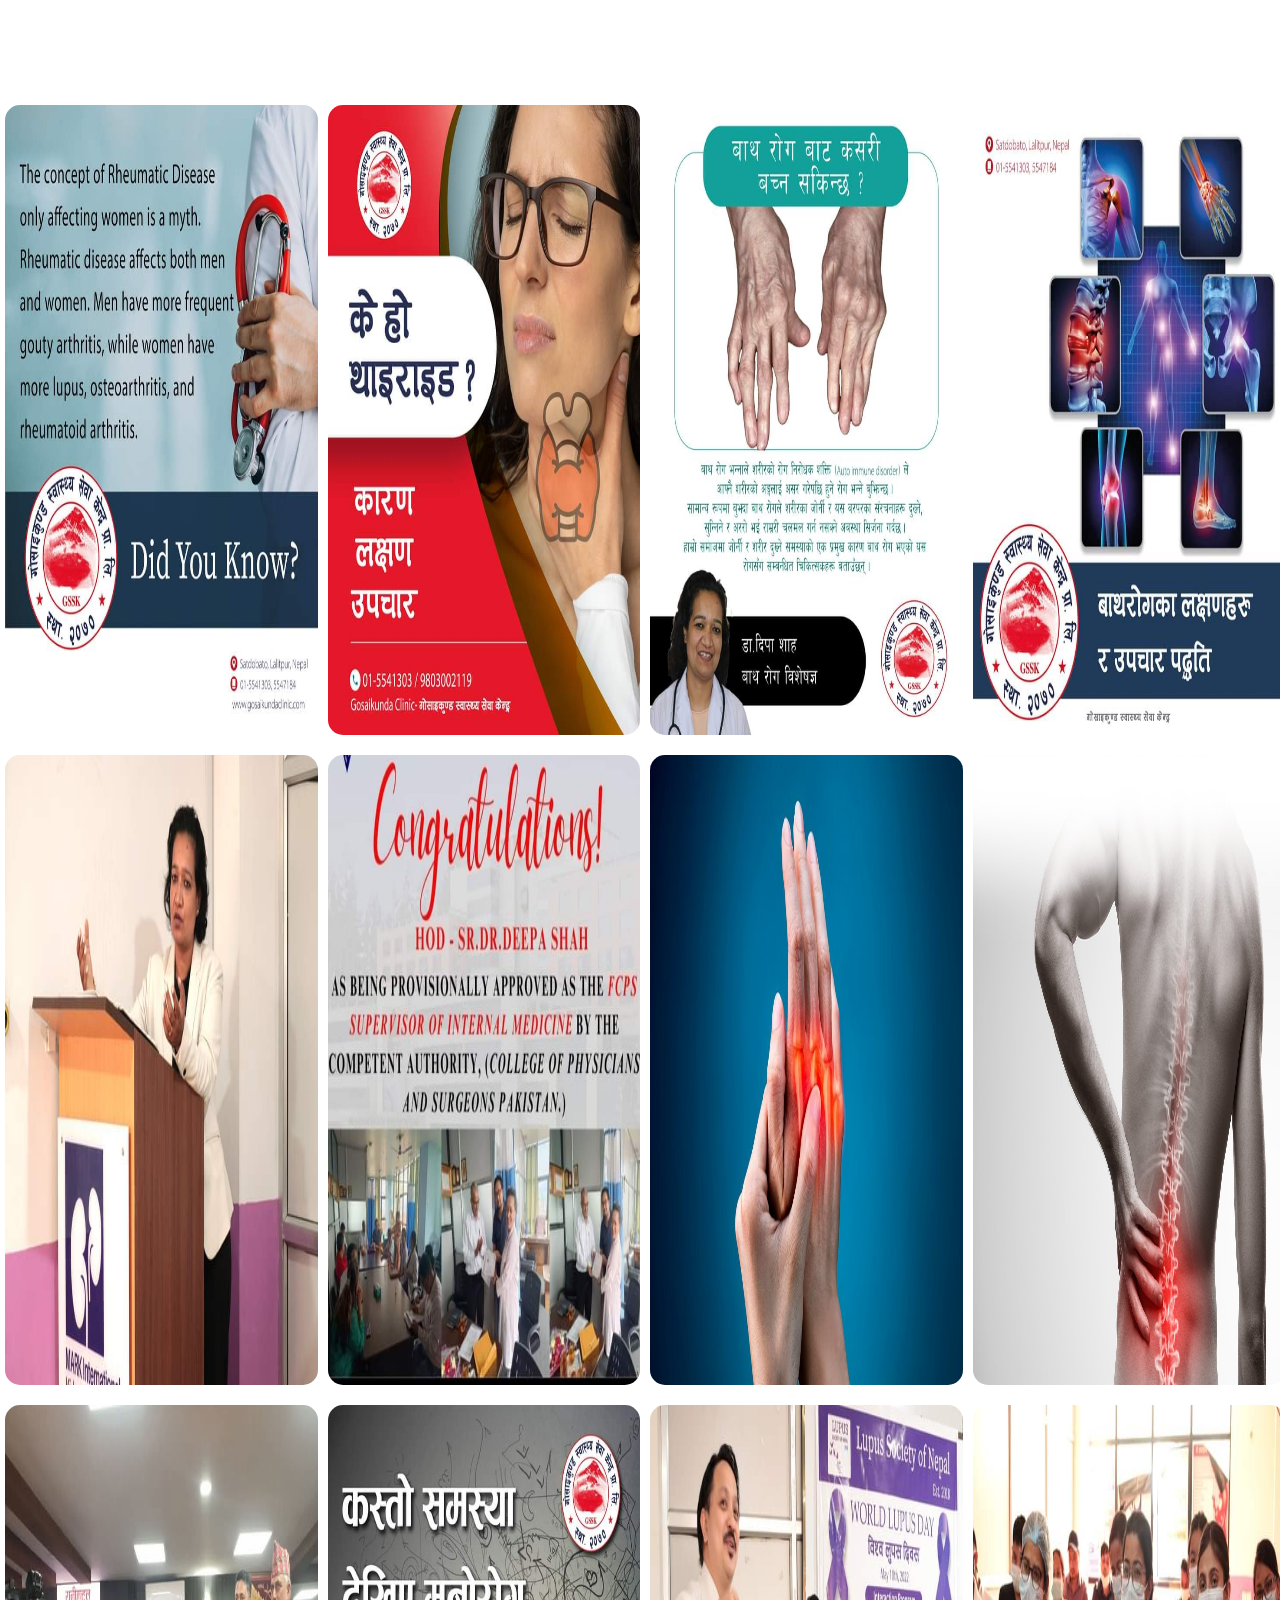
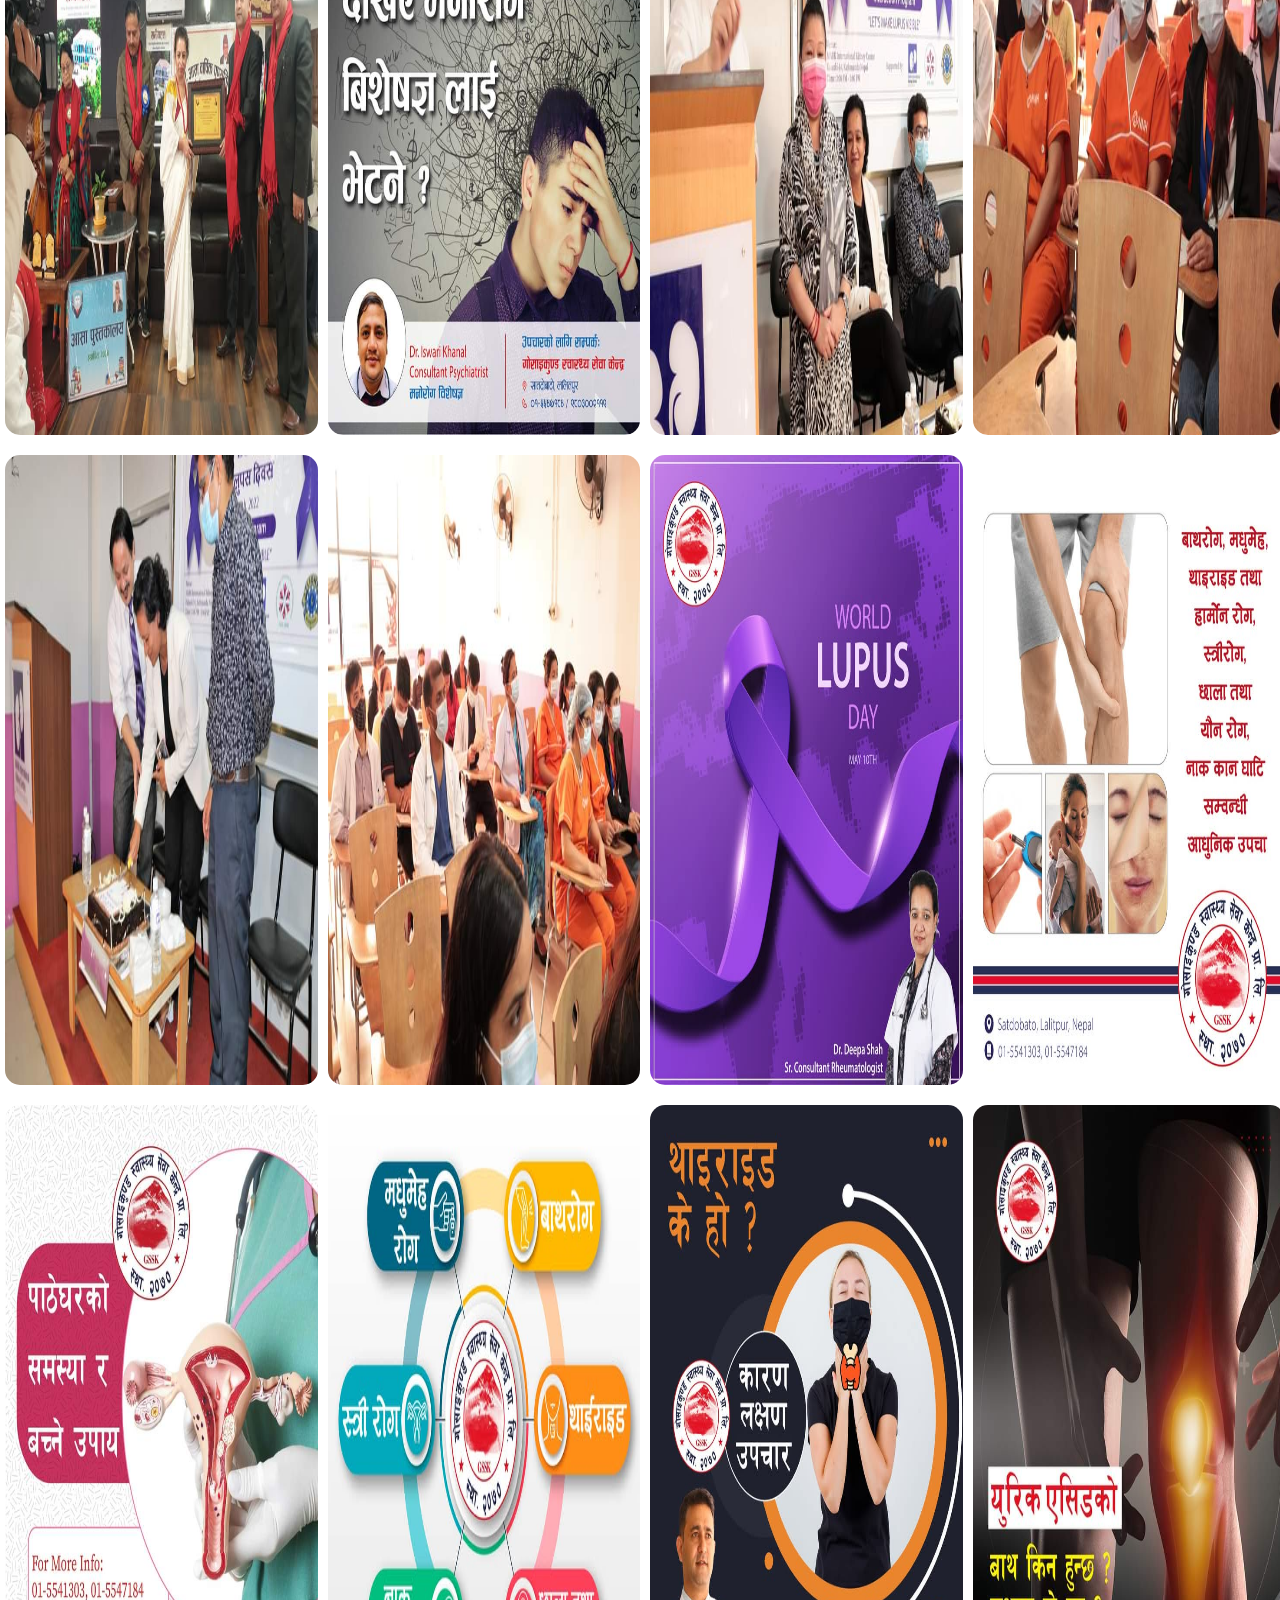
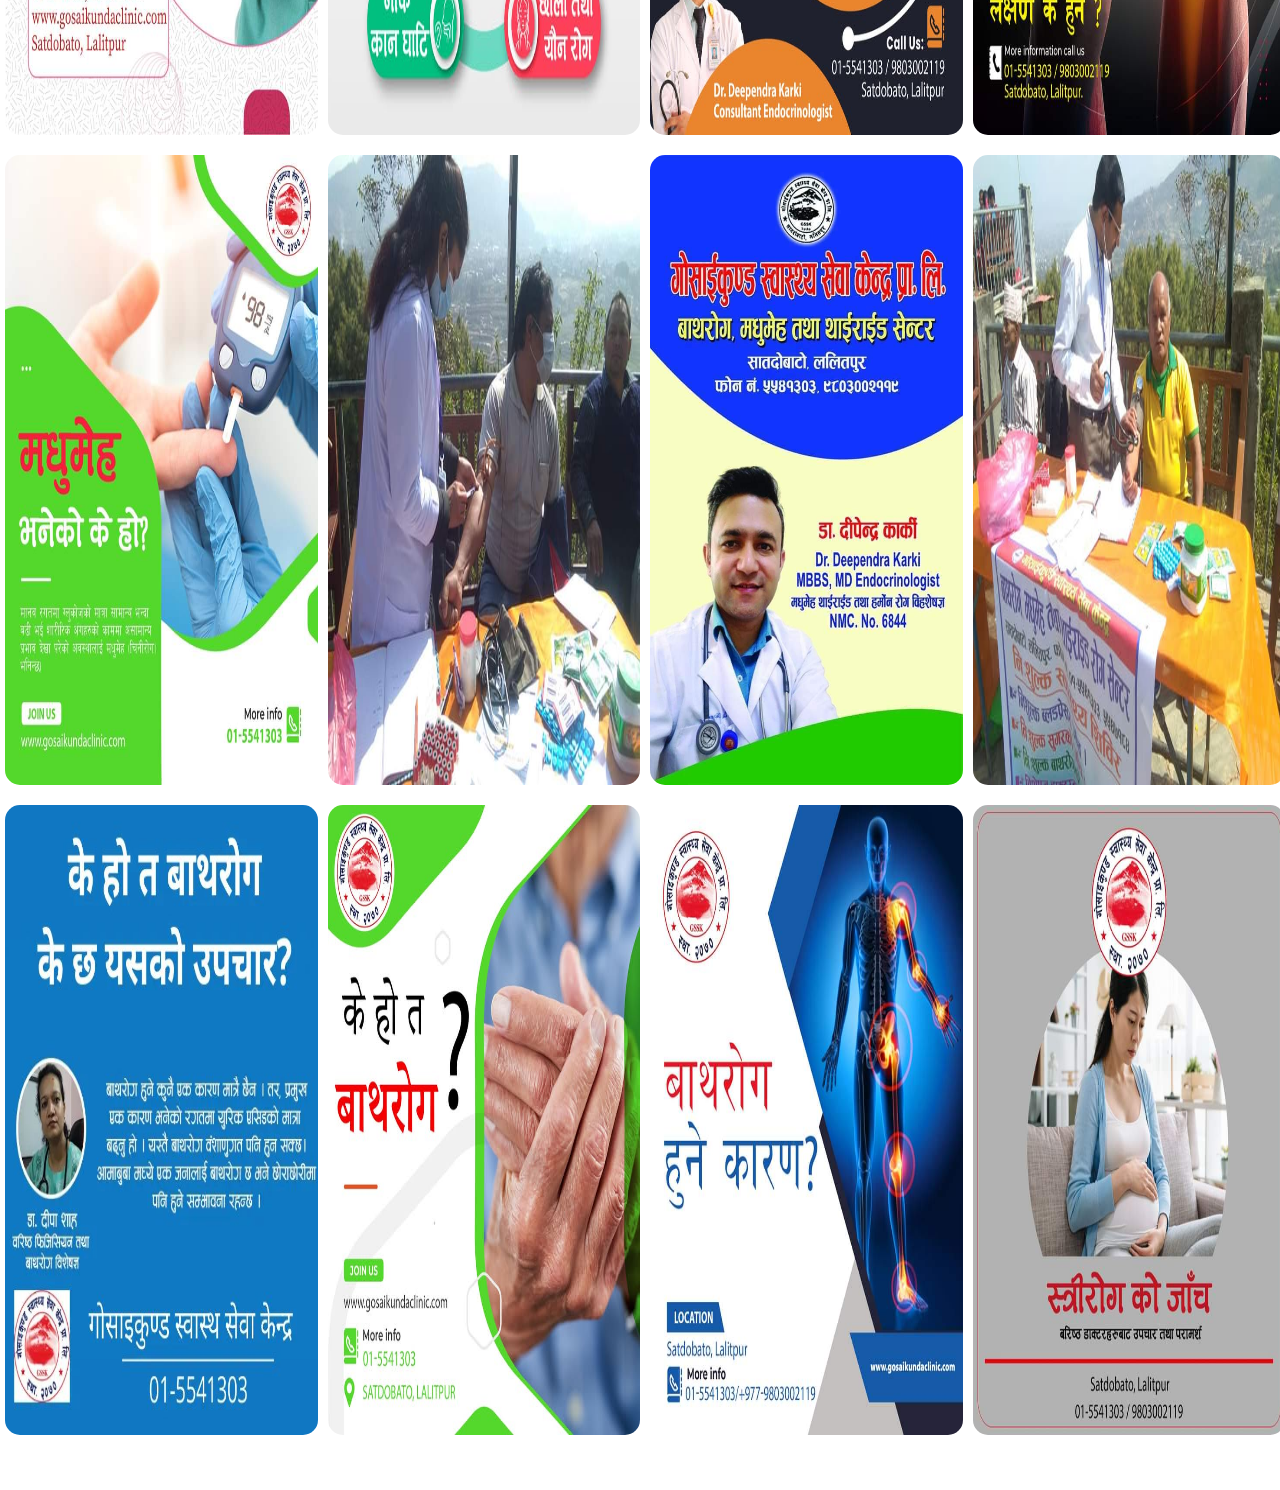
<file: html.files/image.html>
<!DOCTYPE html>
<html lang="en">
<head>
    <meta charset="UTF-8">
    <meta name="viewport" content="width=device-width, initial-scale=1.0">
    
    <link rel="stylesheet" href="iamge.css"></link>
    

        
    <title>गोसाइकुण्ड स्वास्थ्य सेवा केन्द्र प्रा.लि.</title>
    <link rel="icon" href="" type="image/jpg">
    
</head>
<body>
    <div class="full-img" id="fullimgbox">
        <img src="img.gallery/img.gallery1.jpg" id="fullimg">
        <span onclick="closefullimg()">X</span>
    </div>
    <div class="img-gallery">
        <img src="img.gallery/img.gallery2.jpg" onclick="openfullimg(this.src)">
        <img src="img.gallery/img.gallery3.jpg" onclick="openfullimg(this.src)">
        <img src="img.gallery/img.gallery4.jpg" onclick="openfullimg(this.src)">
        <img src="img.gallery/img.gallery5.jpg" onclick="openfullimg(this.src)">
        <img src="img.gallery/img.gallery6.jpg" onclick="openfullimg(this.src)">
        <img src="img.gallery/img.gallery7.jpg" onclick="openfullimg(this.src)">
        <img src="img.gallery/img.gallery8.jpg" onclick="openfullimg(this.src)">
        <img src="img.gallery/img.gallery9.jpg" onclick="openfullimg(this.src)">
        <img src="img.gallery/img.gallery10.jpg" onclick="openfullimg(this.src)">
        <img src="img.gallery/img.gallery11.jpg" onclick="openfullimg(this.src)">
        <img src="img.gallery/img.gallery12.jpg" onclick="openfullimg(this.src)">
        <img src="img.gallery/img.gallery13.jpg" onclick="openfullimg(this.src)">
        <img src="img.gallery/img.gallery14.jpg" onclick="openfullimg(this.src)">
        <img src="img.gallery/img.gallery15.jpg" onclick="openfullimg(this.src)">
        <img src="img.gallery/img.gallery16.jpg" onclick="openfullimg(this.src)">
        <img src="img.gallery/img.gallery17.jpg" onclick="openfullimg(this.src)">
        <img src="img.gallery/img.gallery18.jpg" onclick="openfullimg(this.src)">
        <img src="img.gallery/img.gallery19.jpg" onclick="openfullimg(this.src)">
        <img src="img.gallery/img.gallery20.jpg" onclick="openfullimg(this.src)">
        <img src="img.gallery/img.gallery21.jpg" onclick="openfullimg(this.src)">
        <img src="img.gallery/img.gallery22.jpg" onclick="openfullimg(this.src)">
        <img src="img.gallery/img.gallery23.jpg" onclick="openfullimg(this.src)">
        <img src="img.gallery/img.gallery24.jpg" onclick="openfullimg(this.src)">
        <img src="img.gallery/img.gallery25.jpg" onclick="openfullimg(this.src)">
        <img src="img.gallery/img.gallery26.jpg" onclick="openfullimg(this.src)">
        <img src="img.gallery/img.gallery27.jpg" onclick="openfullimg(this.src)">
        <img src="img.gallery/img.gallery28.jpg" onclick="openfullimg(this.src)">
        <img src="img.gallery/img.gallery29.jpg" onclick="openfullimg(this.src)">
        
    </div>
    
    <script>
        var fullimgbox = document.getElementById("fullimgbox");
        var fullimg = document.getElementById("fullimg");

        function openfullimg(pic){
        fullimgbox.style.display = "flex";
        fullimg.src = pic;
        }
        function closefullimg(){
            fullimgbox.style.display = "none";

        }
    </script>



</body>
</html>
</file>
<file: html.files/iamge.css>
*{
    margin: 0;
    padding: 0;
    font-family: sans-serif;
}
body{
    color: #fff;

}
.img-gallery{
    width: 100%;
    margin: 100px auto 50px; 
    display: grid;
    grid-template-columns: repeat(auto-fit, minmax(250px, 1fr));
    grid-gap: 10px
    
}

.img-gallery img{
    width: 100%;
    height: 70vh;
    cursor: pointer;
    border: 5px solid  #ffffff;
    border-radius: 20px;
    
}
.img-gallery img:hover{
    transform: scale(0.8) rotate(-5deg);
    border-radius: 20px;
    box-shadow: 0 32px 75px rgb(7, 109, 95);
    transition: 0.8s;
}
.full-img{
    width: 100%;
    height: 100vh;
    background:rgba(0,0,0,0.9);
    position: fixed;
    top: 0;
    left: 0;
    
    display: none;
    align-items: center;
    justify-content: center;
    z-index: 100;
    




}
.full-img img{
    width: 90vh;
    height: auto;
    margin: 10px;

    /*
    max-width: 400px;
*/
}
.full-img span{
    position: absolute;
    top: 5%;
    right: 5%;
    font-size: 30px;
    cursor: pointer;
    color: #fff;

}
</file>
